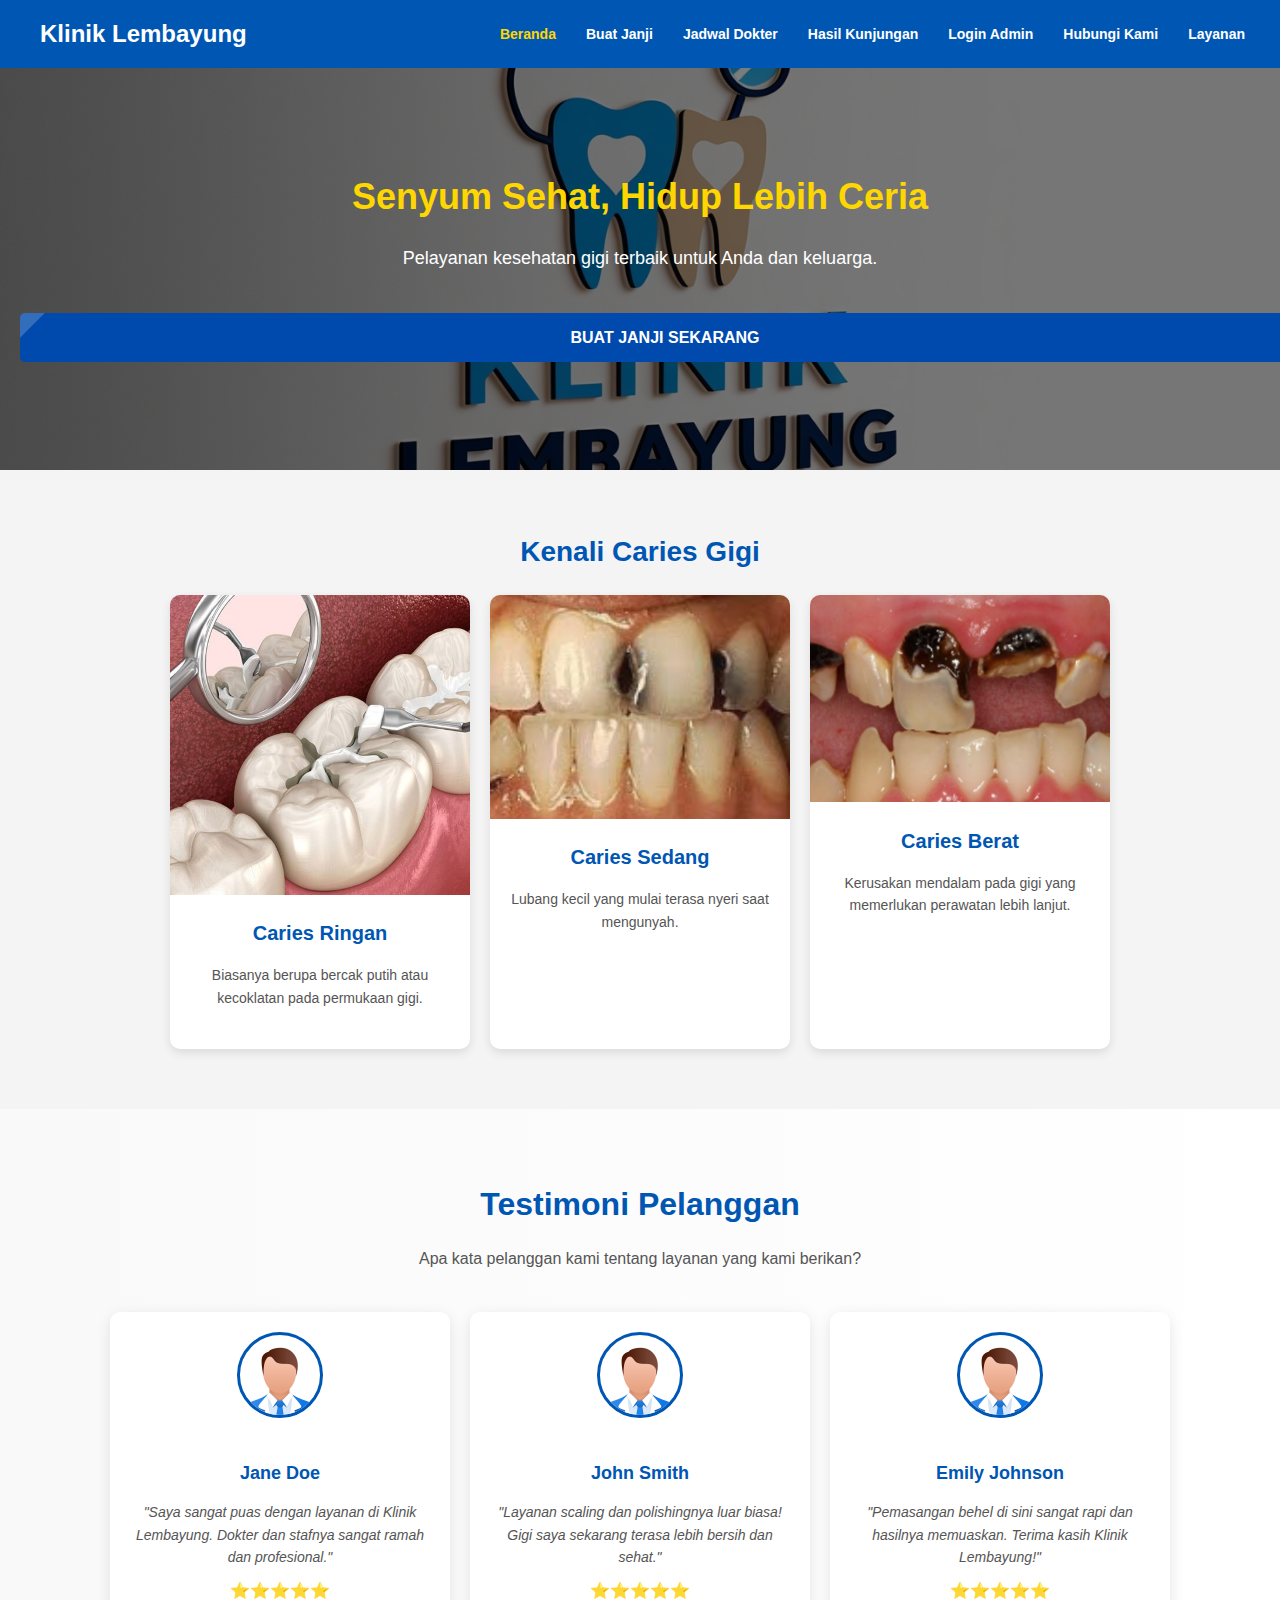
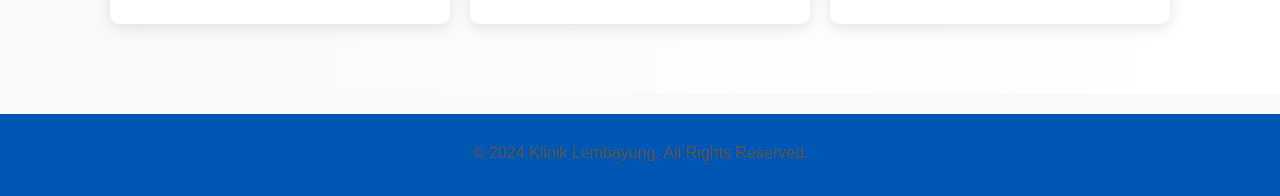
<file: index.html>
<!DOCTYPE html>
<html lang="id">
<head>
    <meta charset="UTF-8">
    <meta name="viewport" content="width=device-width, initial-scale=1.0">
    <title>Klinik Lembayung - Beranda</title>
    <link rel="stylesheet" href="style.css">
</head>
<body>
    <!-- Header -->
    <header class="main-header">
        <nav>
            <div class="logo">Klinik Lembayung</div>
            <ul class="nav-links">
                <li><a href="index.html" class="active">Beranda</a></li>
                <li><a href="buatjanji.html">Buat Janji</a></li>
                <li><a href="jadwaldokter.html">Jadwal Dokter</a></li>
                <li><a href="lihathasil.html">Hasil Kunjungan</a></li>
                <li><a href="login.html">Login Admin</a></li>
                <li><a href="hubungikami.html">Hubungi Kami</a></li>
                <li><a href="layanan.html">Layanan</a></li>
            </ul>
        </nav>
    </header>

    <!-- Hero Section -->
    <section class="hero">
        <div class="hero-content">
            <h1>Senyum Sehat, Hidup Lebih Ceria</h1>
            <p>Pelayanan kesehatan gigi terbaik untuk Anda dan keluarga.</p>
            <a href="buatjanji.html" class="btn-primary animated-btn">Buat Janji Sekarang</a>
        </div>
    </section>


    <!-- Caries Illustration Section -->
    <section class="caries-illustration">
        <div class="container">
            <h2>Kenali Caries Gigi</h2>
            <div class="illustration-cards">
                <div class="card">
                    <img src="1.jpg" alt="Caries Ringan">
                    <h3>Caries Ringan</h3>
                    <p>Biasanya berupa bercak putih atau kecoklatan pada permukaan gigi.</p>
                </div>
                <div class="card">
                    <img src="5.png" alt="Caries Sedang">
                    <h3>Caries Sedang</h3>
                    <p>Lubang kecil yang mulai terasa nyeri saat mengunyah.</p>
                </div>
                <div class="card">
                    <img src="4.png" alt="Caries Berat">
                    <h3>Caries Berat</h3>
                    <p>Kerusakan mendalam pada gigi yang memerlukan perawatan lebih lanjut.</p>
                </div>
            </div>
        </div>
    </section>
    <!-- Testimoni Section -->
    <section class="testimonials">
        <div class="container">
            <h1>Testimoni Pelanggan</h1>
            <p>Apa kata pelanggan kami tentang layanan yang kami berikan?</p>
            <div class="testimonial-list">
                <div class="testimonial-card">
                    <img src="user1.webp" alt="Customer 1">
                    <h3>Jane Doe</h3>
                    <p>"Saya sangat puas dengan layanan di Klinik Lembayung. Dokter dan stafnya sangat ramah dan profesional."</p>
                    <span>⭐⭐⭐⭐⭐</span>
                </div>
                <div class="testimonial-card">
                    <img src="user1.webp" alt="Customer 2">
                    <h3>John Smith</h3>
                    <p>"Layanan scaling dan polishingnya luar biasa! Gigi saya sekarang terasa lebih bersih dan sehat."</p>
                    <span>⭐⭐⭐⭐⭐</span>
                </div>
                <div class="testimonial-card">
                    <img src="user1.webp" alt="Customer 3">
                    <h3>Emily Johnson</h3>
                    <p>"Pemasangan behel di sini sangat rapi dan hasilnya memuaskan. Terima kasih Klinik Lembayung!"</p>
                    <span>⭐⭐⭐⭐⭐</span>
                </div>
            </div>
        </div>
    </section>

    <!-- Footer -->
    <footer>
        <p>&copy; 2024 Klinik Lembayung. All Rights Reserved.</p>
    </footer>
</body>
</html>
</file>
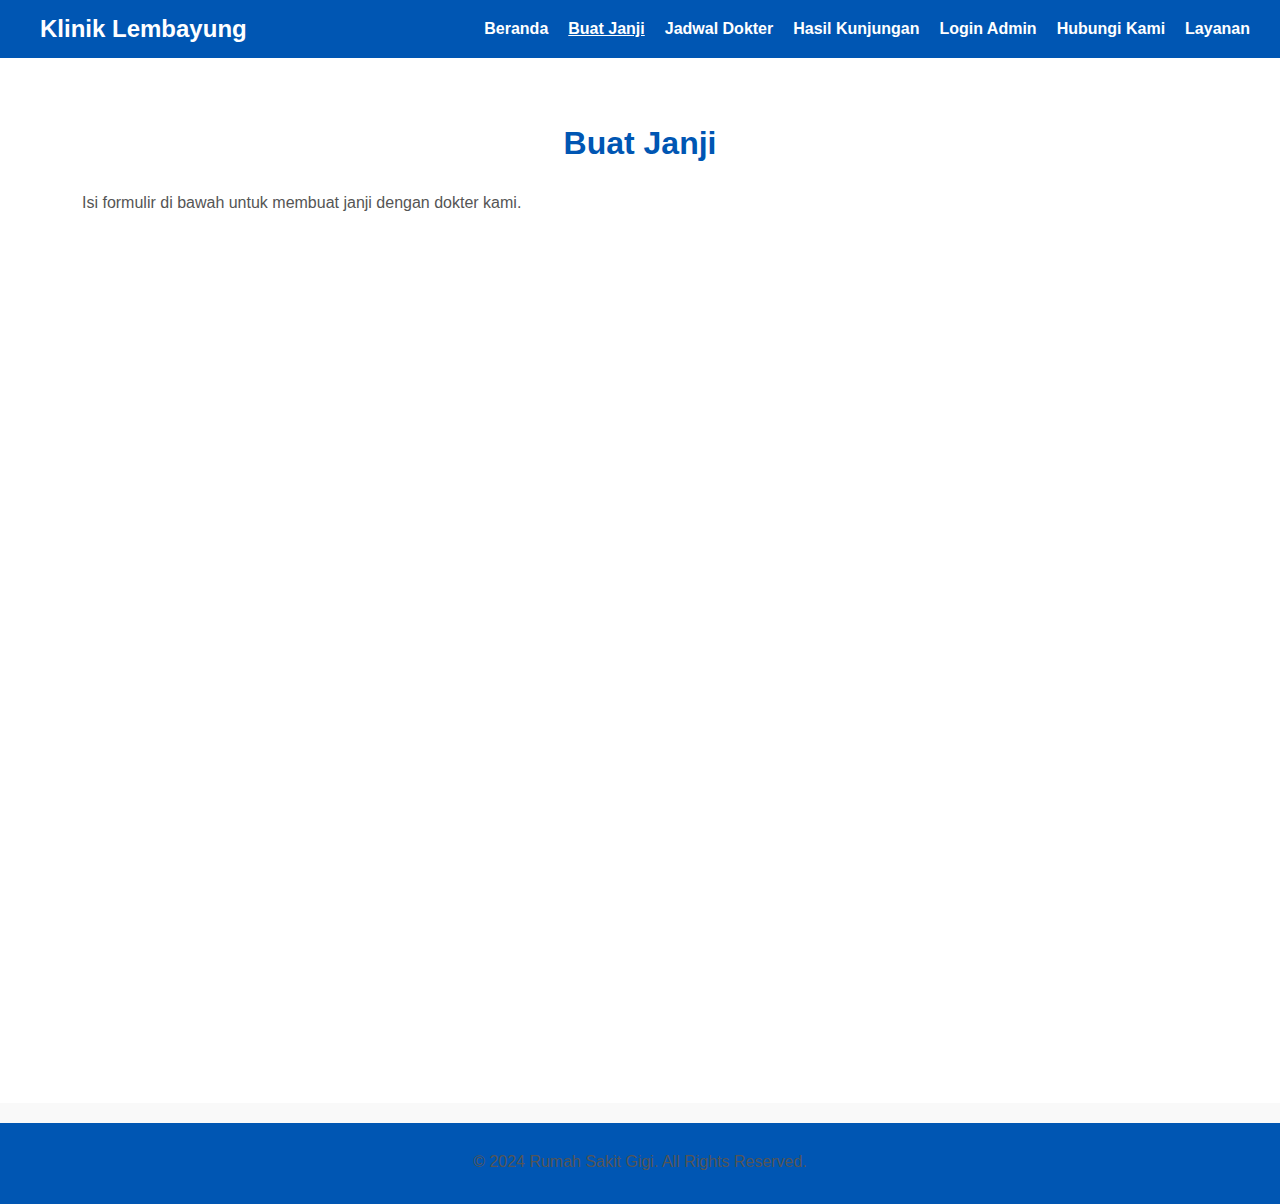
<file: buatjanji.html>
<!DOCTYPE html>
<html lang="id">
<head>
    <meta charset="UTF-8">
    <meta name="viewport" content="width=device-width, initial-scale=1.0">
    <title>Buat Janji - Klinik Lembayung</title>
    <link rel="stylesheet" href="style.css">
</head>
<body>
    <!-- Header -->
    <header>
        <nav>
            <div class="logo">Klinik Lembayung</div>
            <ul class="nav-links">
                <li><a href="index.html" >Beranda</a></li>
                <li><a href="buatjanji.html" class="active">Buat Janji</a></li>
                <li><a href="jadwaldokter.html">Jadwal Dokter</a></li>
                <li><a href="lihathasil.html">Hasil Kunjungan</a></li>
                <li><a href="login.html">Login Admin</a></li>
                <li><a href="hubungikami.html">Hubungi Kami</a></li>
                <li><a href="layanan.html">Layanan</a></li>
            </ul>
        </nav>
    </header>

    <!-- Form Buat Janji -->
    <section id="buatjanji" class="form-section">
        <div class="container">
            <h1>Buat Janji</h1>
            <p>Isi formulir di bawah untuk membuat janji dengan dokter kami.</p>

            <!-- Embed Google Form -->
            <iframe 
                src="https://docs.google.com/forms/d/e/1FAIpQLSfH0FIt1deaiA8asrFZUSAHiwjFUBVsxWfBXeeIM4ffAX9KpQ/viewform?usp=sf_link" 
                width="100%" 
                height="800" 
                frameborder="0" 
                marginheight="0" 
                marginwidth="0"
            >
                Memuat…
            </iframe>
        </div>
    </section>

    <!-- Footer -->
    <footer>
        <p>&copy; 2024 Rumah Sakit Gigi. All Rights Reserved.</p>
    </footer>
</body>
</html>
</file>
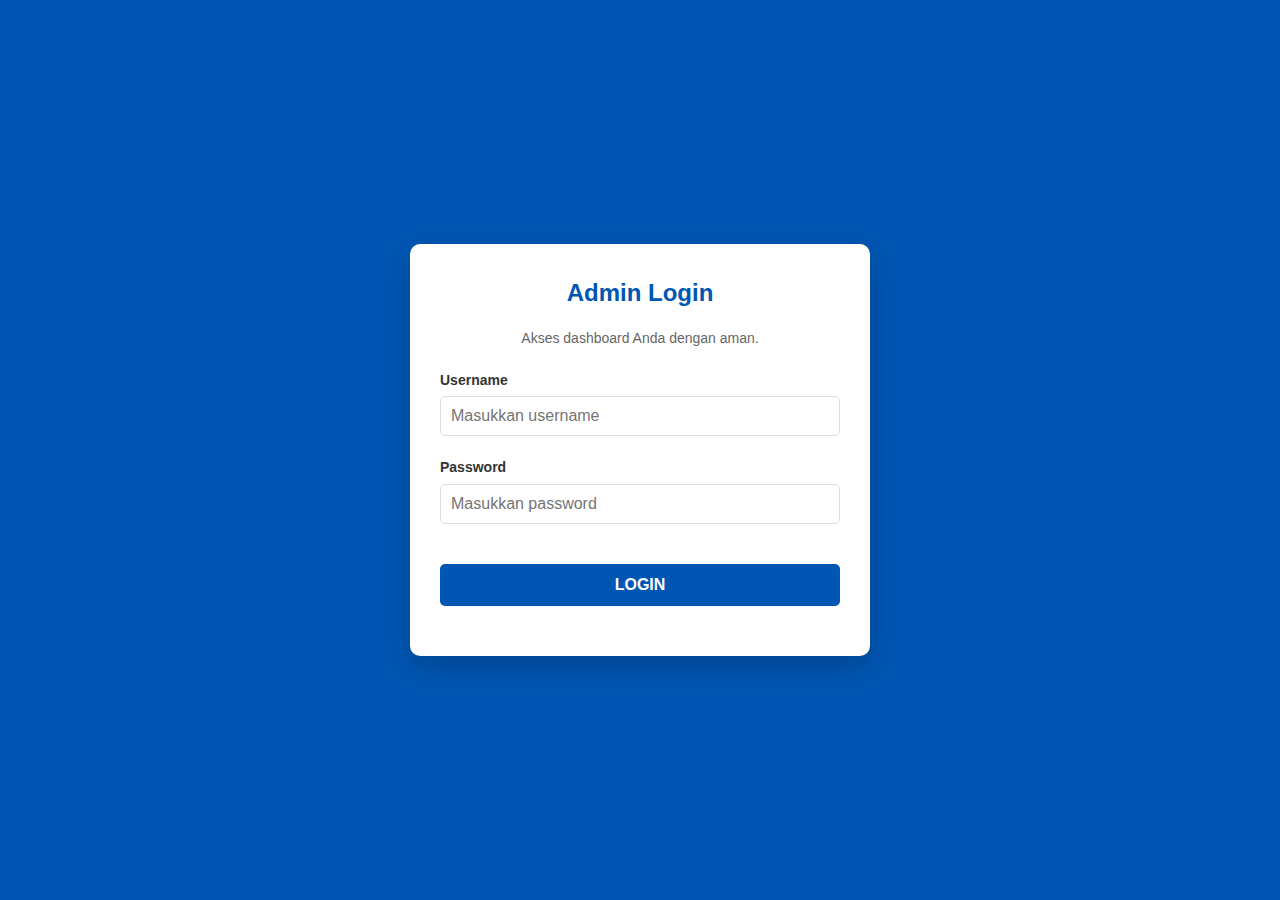
<file: dashboard.html>
<!DOCTYPE html>
<html lang="id">
<head>
    <meta charset="UTF-8">
    <meta name="viewport" content="width=device-width, initial-scale=1.0">
    <title>Dashboard Admin</title>
    <link rel="stylesheet" href="style.css">
</head>
<body>
    <script>
        // Redirect ke login jika belum login
        if (!sessionStorage.getItem('isAdmin')) {
            alert('Anda harus login sebagai admin.');
            window.location.href = 'login.html';
        }
    </script>
    <header>
        <div class="dashboard-header">
            <h1>Dashboard Admin</h1>
            <button class="btn-secondary" onclick="logout()">Logout</button>
        </div>
    </header>
    <section class="dashboard-content">
        <h2>Data Buat Janji</h2>
        <div class="data-table">
            <iframe 
                src="https://script.google.com/macros/s/AKfycbzWqnrSYfeaz16_edJDWjl-2PdVIf5TJgttzXAkVVv8is6iTNAU0ReKrowK6hVeZZo8/exec" 
                width="100%" 
                height="600" 
                frameborder="0">
                Memuat…
            </iframe>
        </div>
    </section>
    <footer>
        <p>&copy; 2024 Dashboard Admin. All Rights Reserved.</p>
    </footer>
    <script>
        function logout() {
            sessionStorage.removeItem('isAdmin');
            alert('Anda telah logout.');
            window.location.href = 'index.html';
        }
    </script>
</body>
</html>
</file>
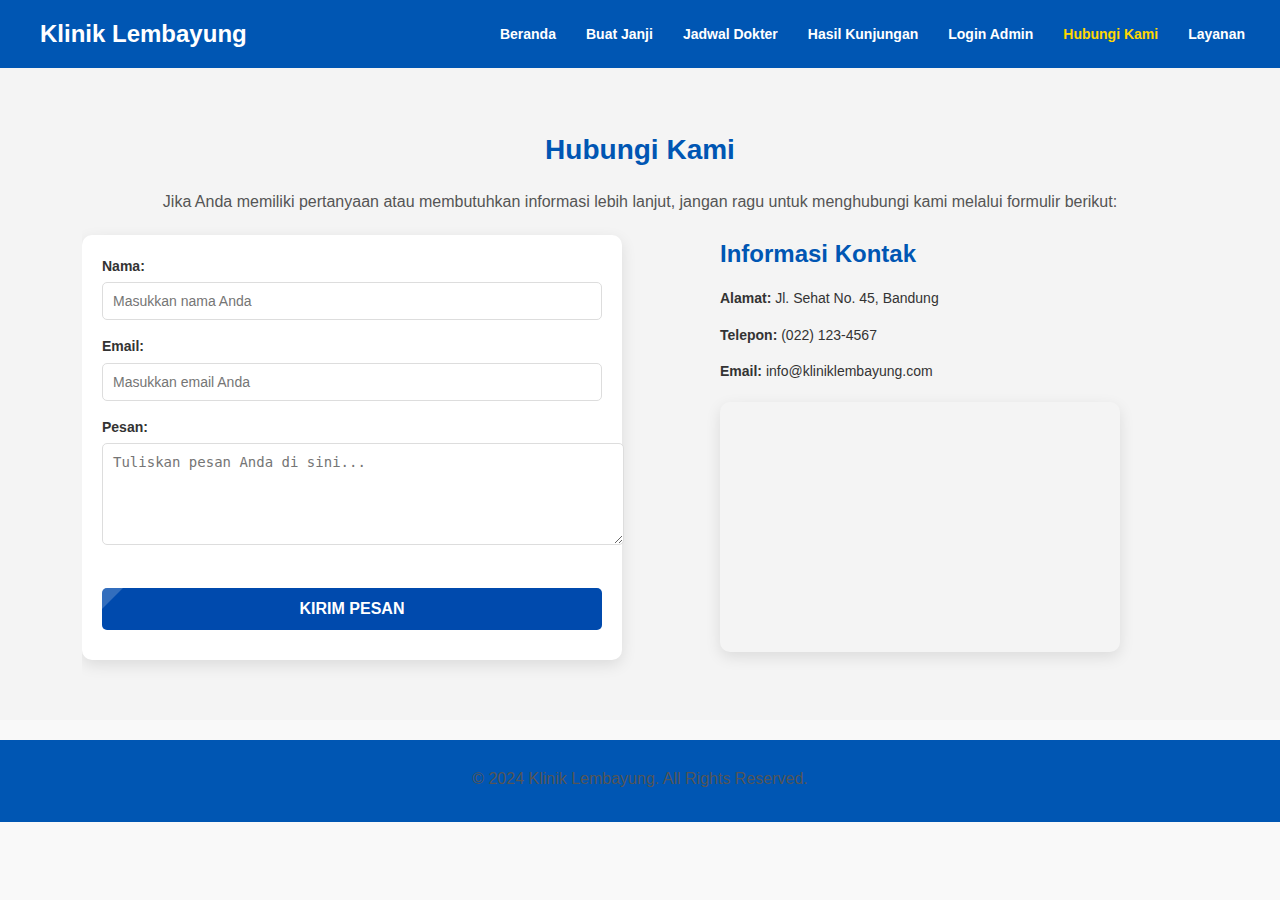
<file: hubungikami.html>
<!DOCTYPE html>
<html lang="id">
<head>
    <meta charset="UTF-8">
    <meta name="viewport" content="width=device-width, initial-scale=1.0">
    <title>Klinik Lembayung - Hubungi Kami</title>
    <link rel="stylesheet" href="style.css">
</head>
<body>
    <!-- Header -->
    <header class="main-header">
        <nav>
            <div class="logo">Klinik Lembayung</div>
            <ul class="nav-links">
                <li><a href="index.html" >Beranda</a></li>
                <li><a href="buatjanji.html">Buat Janji</a></li>
                <li><a href="jadwaldokter.html">Jadwal Dokter</a></li>
                <li><a href="lihathasil.html">Hasil Kunjungan</a></li>
                <li><a href="login.html">Login Admin</a></li>
                <li><a href="hubungikami.html" class="active">Hubungi Kami</a></li>
                <li><a href="layanan.html">Layanan</a></li>
            </ul>
        </nav>
    </header>

    <!-- Hubungi Kami Section -->
    <section class="contact-section">
        <div class="container">
            <h1>Hubungi Kami</h1>
            <p>Jika Anda memiliki pertanyaan atau membutuhkan informasi lebih lanjut, jangan ragu untuk menghubungi kami melalui formulir berikut:</p>

            <div class="contact-container">
                <!-- Formulir Kontak -->
                <form class="contact-form">
                    <div class="form-group">
                        <label for="name">Nama:</label>
                        <input type="text" id="name" name="name" placeholder="Masukkan nama Anda" required>
                    </div>
                    <div class="form-group">
                        <label for="email">Email:</label>
                        <input type="email" id="email" name="email" placeholder="Masukkan email Anda" required>
                    </div>
                    <div class="form-group">
                        <label for="message">Pesan:</label>
                        <textarea id="message" name="message" rows="5" placeholder="Tuliskan pesan Anda di sini..." required></textarea>
                    </div>
                    <button type="submit" class="btn-primary animated-btn">Kirim Pesan</button>
                </form>

                <!-- Informasi Kontak -->
                <div class="contact-info">
                    <h2>Informasi Kontak</h2>
                    <p><strong>Alamat:</strong> Jl. Sehat No. 45, Bandung</p>
                    <p><strong>Telepon:</strong> (022) 123-4567</p>
                    <p><strong>Email:</strong> info@kliniklembayung.com</p>
                    <iframe
                        src="https://www.google.com/maps/embed?pb=!1m18!1m12!1m3!1d31547.874548595067!2d107.59368806498002!3d-6.914864056603796!2m3!1f0!2f0!3f0!3m2!1i1024!2i768!4f13.1!3m3!1m2!1s0x2e68e6362e7260b1%3A0x1111111111111111!2sBandung!5e0!3m2!1sen!2sid!4v1684580956262!5m2!1sen!2sid"
                        width="100%"
                        height="250"
                        style="border:0;"
                        allowfullscreen=""
                        loading="lazy">
                    </iframe>
                </div>
            </div>
        </div>
    </section>

    <!-- Footer -->
    <footer>
        <p>&copy; 2024 Klinik Lembayung. All Rights Reserved.</p>
    </footer>
</body>
</html>
</file>
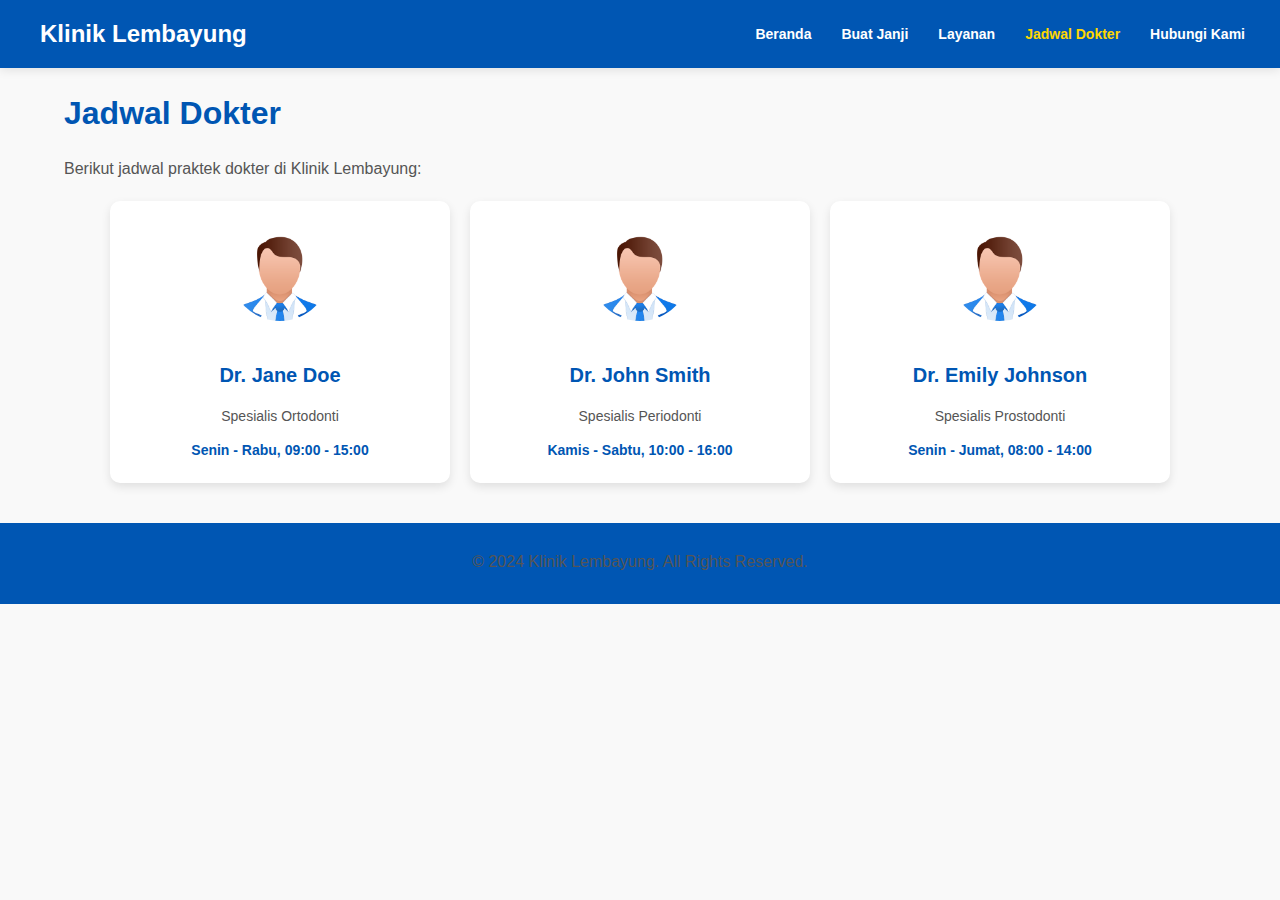
<file: jadwaldokter.html>
<!DOCTYPE html>
<html lang="id">
<head>
    <meta charset="UTF-8">
    <meta name="viewport" content="width=device-width, initial-scale=1.0">
    <title>Klinik Lembayung - Jadwal Dokter</title>
    <link rel="stylesheet" href="style.css">
</head>
<body>
    <!-- Header -->
    <header class="main-header">
        <nav>
            <div class="logo">Klinik Lembayung</div>
            <ul class="nav-links">
                <li><a href="index.html">Beranda</a></li>
                <li><a href="buatjanji.html">Buat Janji</a></li>
                <li><a href="layanan.html">Layanan</a></li>
                <li><a href="jadwaldokter.html" class="active">Jadwal Dokter</a></li>
                <li><a href="hubungikami.html">Hubungi Kami</a></li>
            </ul>
        </nav>
    </header>

    <!-- Jadwal Dokter Section -->
    <section class="schedule">
        <div class="container">
            <h1>Jadwal Dokter</h1>
            <p>Berikut jadwal praktek dokter di Klinik Lembayung:</p>
            <div class="schedule-list">
                <div class="doctor-card">
                    <img src="user1.webp" alt="Dr. Jane Doe">
                    <h3>Dr. Jane Doe</h3>
                    <p>Spesialis Ortodonti</p>
                    <span>Senin - Rabu, 09:00 - 15:00</span>
                </div>
                <div class="doctor-card">
                    <img src="user1.webp" alt="Dr. John Smith">
                    <h3>Dr. John Smith</h3>
                    <p>Spesialis Periodonti</p>
                    <span>Kamis - Sabtu, 10:00 - 16:00</span>
                </div>
                <div class="doctor-card">
                    <img src="user1.webp" alt="Dr. Emily Johnson">
                    <h3>Dr. Emily Johnson</h3>
                    <p>Spesialis Prostodonti</p>
                    <span>Senin - Jumat, 08:00 - 14:00</span>
                </div>
            </div>
        </div>
    </section>

    <!-- Footer -->
    <footer>
        <p>&copy; 2024 Klinik Lembayung. All Rights Reserved.</p>
    </footer>
</body>
</html>
</file>
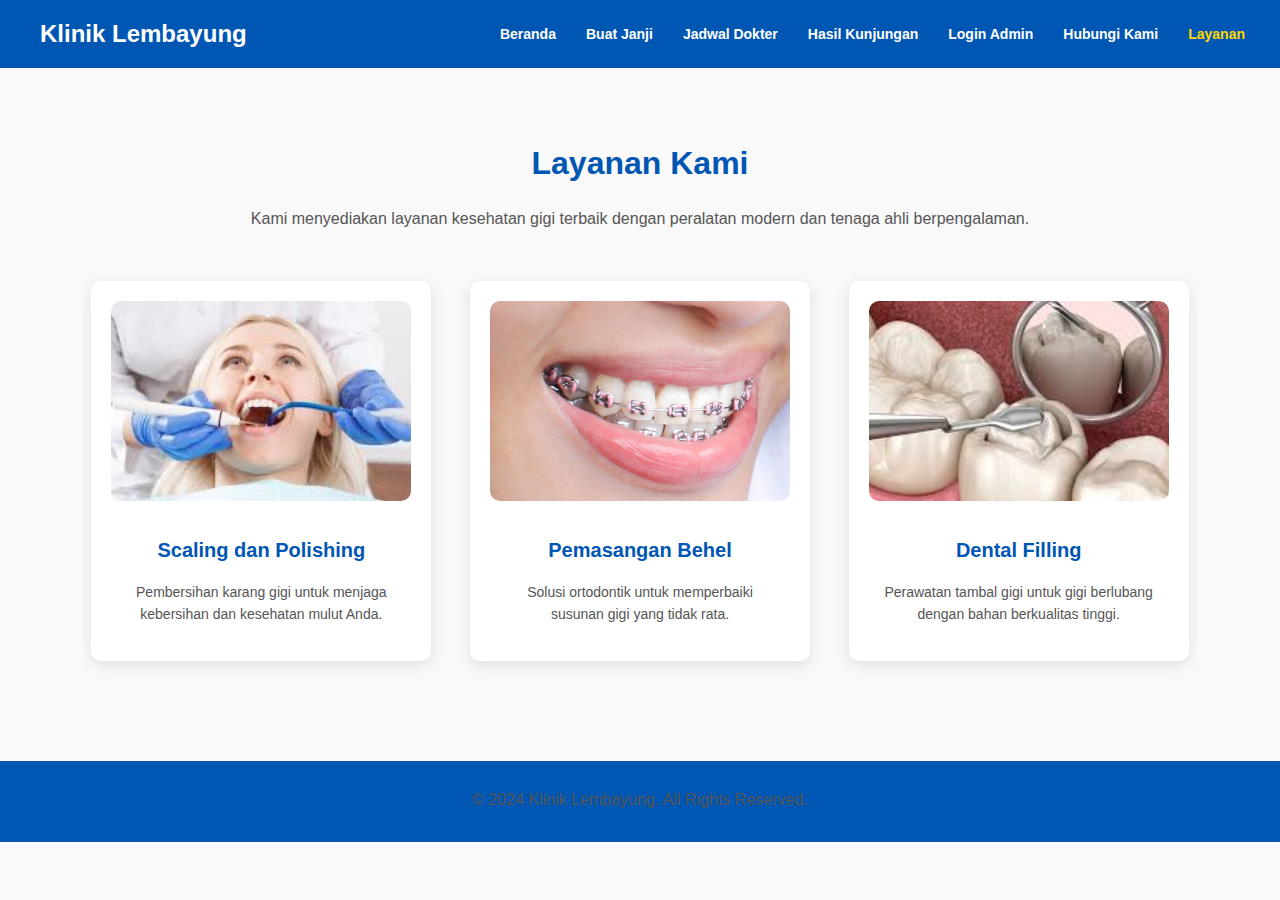
<file: layanan.html>
<!DOCTYPE html>
<html lang="id">
<head>
    <meta charset="UTF-8">
    <meta name="viewport" content="width=device-width, initial-scale=1.0">
    <title>Klinik Lembayung - Layanan</title>
    <link rel="stylesheet" href="style.css">
</head>
<body>
    <!-- Header -->
    <header class="main-header">
        <nav>
            <div class="logo">Klinik Lembayung</div>
            <ul class="nav-links">
                <li><a href="index.html" >Beranda</a></li>
                <li><a href="buatjanji.html">Buat Janji</a></li>
                <li><a href="jadwaldokter.html">Jadwal Dokter</a></li>
                <li><a href="lihathasil.html">Hasil Kunjungan</a></li>
                <li><a href="login.html">Login Admin</a></li>
                <li><a href="hubungikami.html">Hubungi Kami</a></li>
                <li><a href="layanan.html" class="active">Layanan</a></li>
            </ul>
        </nav>
    </header>

    <!-- Section Layanan -->
    <section class="services">
        <div class="container">
            <h1>Layanan Kami</h1>
            <p>Kami menyediakan layanan kesehatan gigi terbaik dengan peralatan modern dan tenaga ahli berpengalaman.</p>
            <div class="service-list">
                <div class="service-card">
                    <img src="scalling.jpg" alt="Scaling dan Polishing">
                    <h3>Scaling dan Polishing</h3>
                    <p>Pembersihan karang gigi untuk menjaga kebersihan dan kesehatan mulut Anda.</p>
                </div>
                <div class="service-card">
                    <img src="brace.jpg" alt="Pemasangan Behel">
                    <h3>Pemasangan Behel</h3>
                    <p>Solusi ortodontik untuk memperbaiki susunan gigi yang tidak rata.</p>
                </div>
                <div class="service-card">
                    <img src="filling.jpg" alt="Dental Filling">
                    <h3>Dental Filling</h3>
                    <p>Perawatan tambal gigi untuk gigi berlubang dengan bahan berkualitas tinggi.</p>
                </div>
            </div>
        </div>
    </section>

    <!-- Footer -->
    <footer>
        <p>&copy; 2024 Klinik Lembayung. All Rights Reserved.</p>
    </footer>
</body>
</html>
</file>
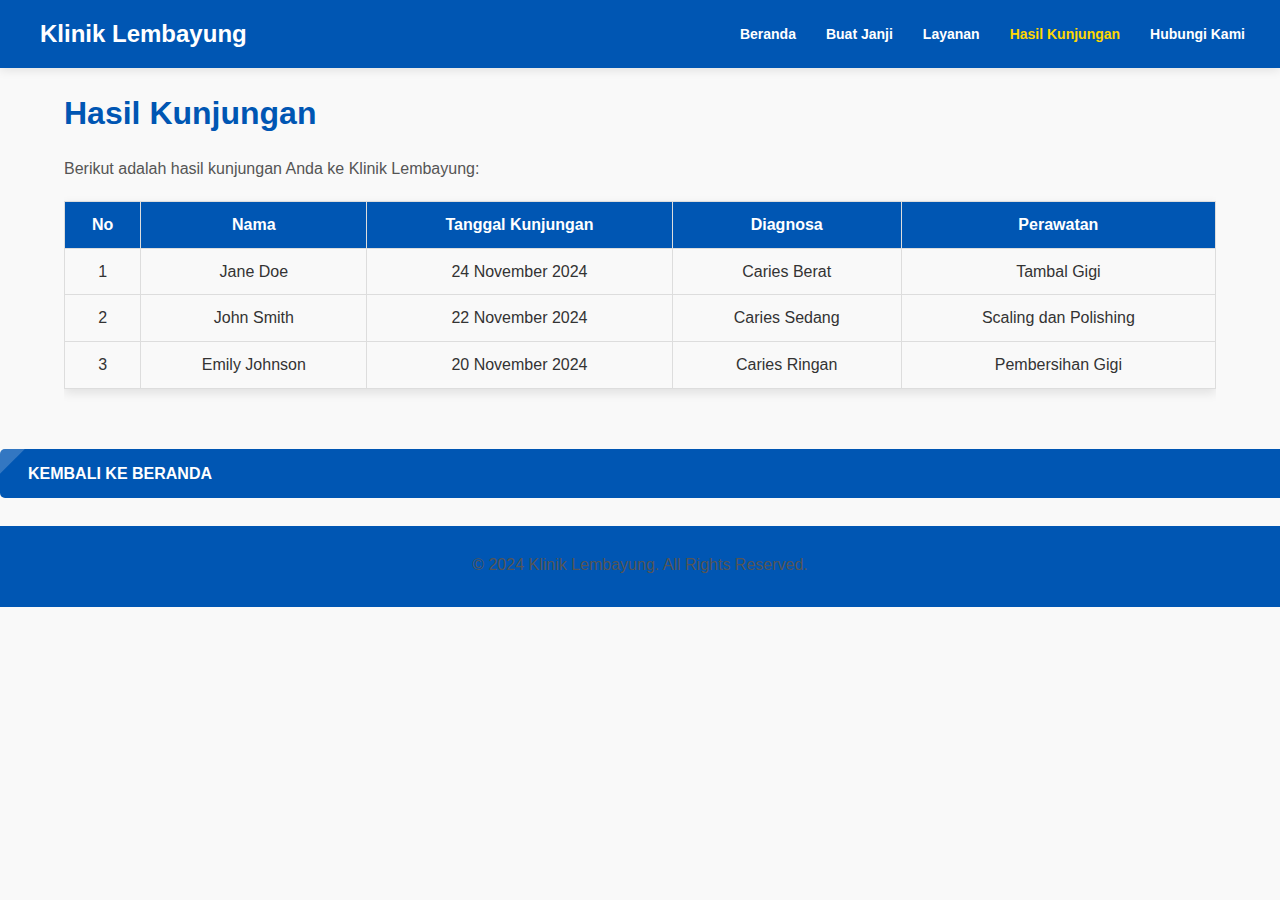
<file: lihathasil.html>
<!DOCTYPE html>
<html lang="id">
<head>
    <meta charset="UTF-8">
    <meta name="viewport" content="width=device-width, initial-scale=1.0">
    <title>Klinik Lembayung - Hasil Kunjungan</title>
    <link rel="stylesheet" href="style.css">
</head>
<body>
    <!-- Header -->
    <header class="main-header">
        <nav>
            <div class="logo">Klinik Lembayung</div>
            <ul class="nav-links">
                <li><a href="index.html">Beranda</a></li>
                <li><a href="buatjanji.html">Buat Janji</a></li>
                <li><a href="layanan.html">Layanan</a></li>
                <li><a href="lihathasil.html" class="active">Hasil Kunjungan</a></li>
                <li><a href="hubungikami.html">Hubungi Kami</a></li>
            </ul>
        </nav>
    </header>

    <!-- Hasil Kunjungan Section -->
    <section class="results">
        <div class="container">
            <h1>Hasil Kunjungan</h1>
            <p>Berikut adalah hasil kunjungan Anda ke Klinik Lembayung:</p>
            <table class="result-table">
                <thead>
                    <tr>
                        <th>No</th>
                        <th>Nama</th>
                        <th>Tanggal Kunjungan</th>
                        <th>Diagnosa</th>
                        <th>Perawatan</th>
                    </tr>
                </thead>
                <tbody>
                    <tr>
                        <td>1</td>
                        <td>Jane Doe</td>
                        <td>24 November 2024</td>
                        <td>Caries Berat</td>
                        <td>Tambal Gigi</td>
                    </tr>
                    <tr>
                        <td>2</td>
                        <td>John Smith</td>
                        <td>22 November 2024</td>
                        <td>Caries Sedang</td>
                        <td>Scaling dan Polishing</td>
                    </tr>
                    <tr>
                        <td>3</td>
                        <td>Emily Johnson</td>
                        <td>20 November 2024</td>
                        <td>Caries Ringan</td>
                        <td>Pembersihan Gigi</td>
                    </tr>
                </tbody>
            </table>
            </div>

            <!-- Back to Home Button -->
            <a href="index.html" class="btn-primary animated-btn">
                <i class="fas fa-home"></i> Kembali ke Beranda
            </a>
        </div>
    </section>

    <!-- Footer -->
    <footer>
        <p>&copy; 2024 Klinik Lembayung. All Rights Reserved.</p>
    </footer>
</body>
</html>
</file>
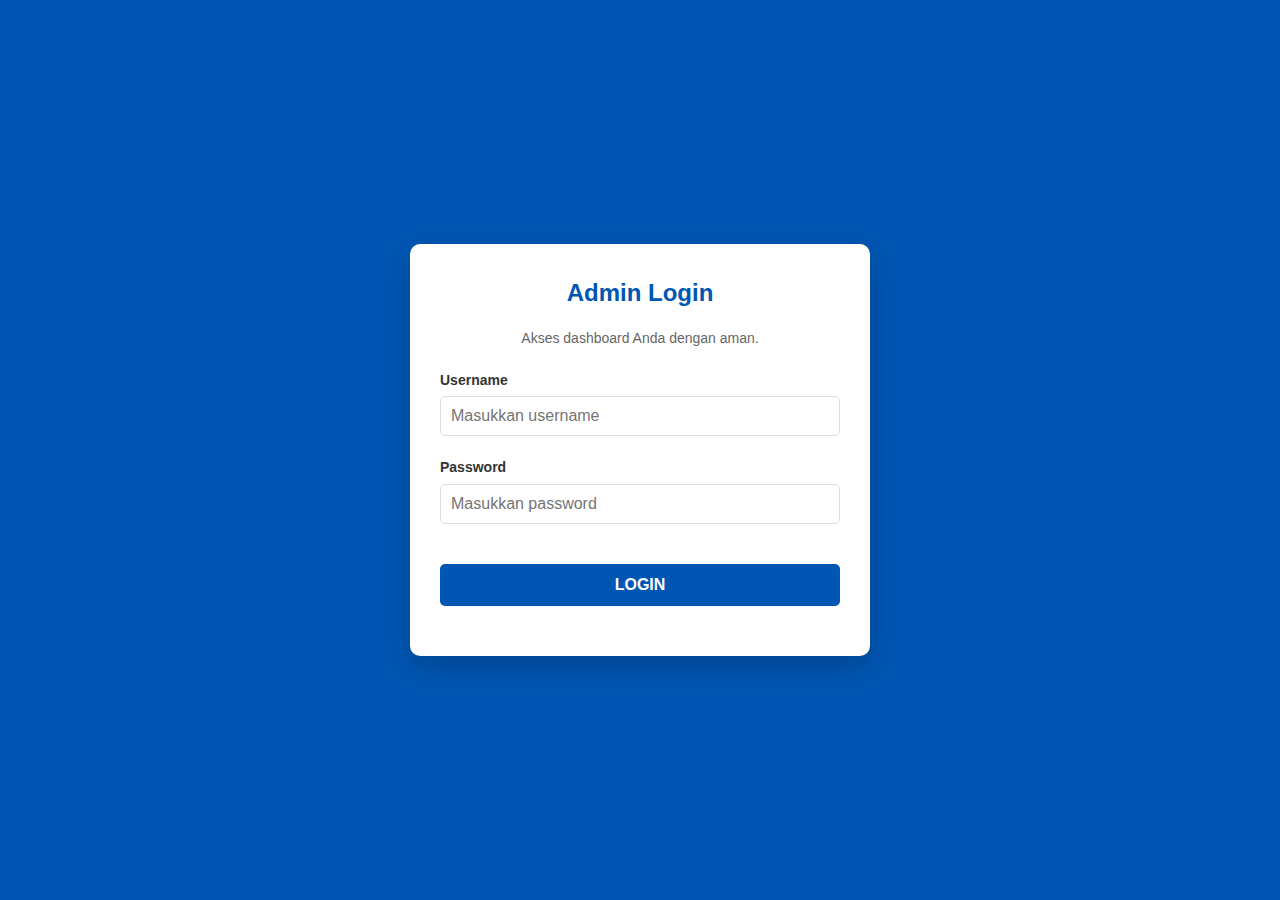
<file: login.html>
<!DOCTYPE html>
<html lang="id">
<head>
    <meta charset="UTF-8">
    <meta name="viewport" content="width=device-width, initial-scale=1.0">
    <title>Login Admin</title>
    <link rel="stylesheet" href="style.css">
</head>
<body>
    <section class="login-section">
        <div class="login-container">
            <div class="brand">
                <h1>Admin Login</h1>
                <p>Akses dashboard Anda dengan aman.</p>
            </div>
            <form id="loginForm">
                <div class="form-group">
                    <label for="username">Username</label>
                    <input type="text" id="username" name="username" placeholder="Masukkan username" required>
                </div>
                <div class="form-group">
                    <label for="password">Password</label>
                    <input type="password" id="password" name="password" placeholder="Masukkan password" required>
                </div>
                <button type="submit" class="btn-primary">Login</button>
            </form>
            <p id="error" class="error-message"></p>
        </div>
    </section>
    <script src="script.js"></script>
</body>
</html>
</file>
<file: style.css>
/* General Styles */
body {
    margin: 0;
    font-family: Arial, sans-serif;
    line-height: 1.6;
    color: #333;
}

.container {
    width: 80%;
    margin: auto;
    overflow: hidden;
}

/* Header */
header {
    background: #0056b3;
    color: #fff;
    padding: 10px 0;
}

header nav {
    display: flex;
    justify-content: space-between;
    align-items: center;
}

header .logo {
    font-size: 24px;
    font-weight: bold;
    margin-left: 20px;
}

header ul {
    list-style: none;
    margin: 0;
    padding: 0;
    display: flex;
}

header ul li {
    margin: 0 15px;
}

header ul li a {
    color: #fff;
    text-decoration: none;
    font-weight: bold;
}

header ul li a.active,
header ul li a:hover {
    text-decoration: underline;
}

/* Hero Section */
.hero {
    background: #e3f2fd;
    color: #333;
    text-align: center;
    padding: 100px 20px;
}

.hero h1 {
    font-size: 36px;
    margin-bottom: 20px;
}

.hero p {
    font-size: 18px;
    margin-bottom: 30px;
}

.hero .btn-primary {
    background: #0056b3;
    color: #fff;
    padding: 10px 20px;
    text-decoration: none;
    border-radius: 5px;
}

.hero .btn-primary:hover {
    background: #003c8f;
}

/* Services Section */
.services-section {
    padding: 40px 20px;
    background: #f4f4f4;
}

.services-section h2 {
    text-align: center;
    margin-bottom: 20px;
}

.service {
    margin-bottom: 20px;
}

.service h3 {
    color: #0056b3;
}

/* Form Section */
.form-section {
    padding: 40px 20px;
    background: #ffffff;
}

.form-section h1 {
    text-align: center;
    margin-bottom: 20px;
}

iframe {
    border: none;
    margin: 0 auto;
}

/* Footer */
footer {
    text-align: center;
    padding: 10px 0;
    background: #0056b3;
    color: #fff;
    margin-top: 20px;
}
/* General Styles */
body {
    margin: 0;
    font-family: 'Arial', sans-serif;
    background-color: #f4f7fc;
    color: #333;
}

h1, h2 {
    margin: 0;
    font-weight: bold;
    color: #0056b3;
}

.container {
    width: 80%;
    margin: auto;
    overflow: hidden;
}

/* Login Section */
.login-section {
    display: flex;
    justify-content: center;
    align-items: center;
    height: 100vh;
    background: #0056b3;
    color: #fff;
}

.login-container {
    background: #fff;
    color: #333;
    padding: 30px;
    border-radius: 10px;
    box-shadow: 0px 10px 30px rgba(0, 0, 0, 0.2);
    text-align: center;
    width: 400px;
}

.login-container .brand h1 {
    font-size: 24px;
    margin-bottom: 10px;
}

.login-container .brand p {
    font-size: 14px;
    color: #666;
    margin-bottom: 20px;
}

.form-group {
    margin-bottom: 20px;
    text-align: left;
}

.form-group label {
    font-size: 14px;
    font-weight: bold;
    margin-bottom: 5px;
    display: block;
}

.form-group input {
    width: 100%;
    padding: 10px;
    font-size: 16px;
    border: 1px solid #ddd;
    border-radius: 5px;
    outline: none;
    box-sizing: border-box;
}

.btn-primary {
    width: 100%;
    padding: 12px;
    font-size: 16px;
    font-weight: bold;
    background: #0056b3;
    color: #fff;
    border: none;
    border-radius: 5px;
    cursor: pointer;
    text-transform: uppercase;
}

.btn-primary:hover {
    background: #003c8f;
}

.error-message {
    color: red;
    font-size: 14px;
    margin-top: 10px;
}

/* Dashboard Header */
.dashboard-header {
    display: flex;
    justify-content: space-between;
    align-items: center;
    background: #0056b3;
    color: #fff;
    padding: 20px;
    border-bottom: 3px solid #003c8f;
}

.dashboard-header h1 {
    font-size: 24px;
}

.btn-secondary {
    padding: 10px 20px;
    font-size: 14px;
    color: #0056b3;
    background: #fff;
    border: 1px solid #ddd;
    border-radius: 5px;
    cursor: pointer;
}

.btn-secondary:hover {
    background: #f4f4f4;
}

/* Dashboard Content */
.dashboard-content {
    padding: 40px;
    text-align: center;
}

.dashboard-content h2 {
    margin-bottom: 20px;
    color: #333;
}

.data-table iframe {
    border: 1px solid #ddd;
    border-radius: 5px;
}

/* Footer */
footer {
    text-align: center;
    padding: 10px;
    background: #0056b3;
    color: #fff;
    margin-top: 20px;
    font-size: 14px;
}
/* General Styles */
body {
    margin: 0;
    font-family: 'Arial', sans-serif;
    background-color: #f9f9f9;
    color: #333;
}

.container {
    width: 80%;
    margin: auto;
    padding: 20px 0;
}

/* Header */
header {
    background: #0056b3;
    color: #fff;
    padding: 10px 0;
}

header nav {
    display: flex;
    justify-content: space-between;
    align-items: center;
    padding: 0 20px;
}

header .logo {
    font-size: 24px;
    font-weight: bold;
}

header ul {
    list-style: none;
    margin: 0;
    padding: 0;
    display: flex;
}

header ul li {
    margin: 0 10px;
}

header ul li a {
    color: #fff;
    text-decoration: none;
    font-weight: bold;
}

header ul li a.active,
header ul li a:hover {
    text-decoration: underline;
}

/* Hero Section */
.hero {
    background: #e3f2fd;
    color: #333;
    text-align: center;
    padding: 100px 20px;
}

.hero h1 {
    font-size: 36px;
    margin-bottom: 10px;
}

.hero p {
    font-size: 18px;
    margin-bottom: 20px;
}

.hero .btn-primary {
    background: #0056b3;
    color: #fff;
    padding: 10px 20px;
    text-decoration: none;
    border-radius: 5px;
    font-weight: bold;
}

.hero .btn-primary:hover {
    background: #003c8f;
}

/* Services Section */
.services-section {
    background: #f4f4f4;
    padding: 40px 20px;
    text-align: center;
}

.services-section h2 {
    margin-bottom: 20px;
    font-size: 28px;
}

.service-card {
    display: inline-block;
    width: 30%;
    margin: 10px;
    padding: 20px;
    background: #fff;
    border-radius: 10px;
    box-shadow: 0px 5px 15px rgba(0, 0, 0, 0.1);
    text-align: center;
}

.service-card img {
    width: 100%;
    height: 150px;
    object-fit: cover;
    border-radius: 10px;
    margin-bottom: 10px;
}

.service-card h3 {
    color: #0056b3;
    margin-bottom: 10px;
}

.service-card p {
    font-size: 14px;
    color: #555;
}

/* Schedule Section */
.schedule-section table {
    width: 100%;
    border-collapse: collapse;
    margin-top: 20px;
}

.schedule-section table th,
.schedule-section table td {
    border: 1px solid #ddd;
    padding: 10px;
    text-align: center;
}

.schedule-section table th {
    background: #0056b3;
    color: #fff;
    font-weight: bold;
}

.schedule-section table tr:nth-child(even) {
    background: #f4f4f4;
}

.schedule-section table tr:hover {
    background: #e3f2fd;
}

/* Footer */
footer {
    text-align: center;
    padding: 10px 0;
    background: #0056b3;
    color: #fff;
    margin-top: 20px;
    font-size: 14px;
}

/* Results Section */
.results-section {
    padding: 40px;
    text-align: center;
    background: #f9f9f9;
}

.results-section h1 {
    font-size: 28px;
    margin-bottom: 10px;
    color: #0056b3;
}

.results-section p {
    font-size: 16px;
    margin-bottom: 20px;
    color: #555;
}

/* Data Table */
.data-table {
    margin-top: 20px;
    overflow-x: auto;
}

.data-table table {
    width: 100%;
    border-collapse: collapse;
    margin: auto;
    background: #fff;
    border-radius: 10px;
    box-shadow: 0px 5px 15px rgba(0, 0, 0, 0.1);
}

.data-table table th,
.data-table table td {
    padding: 15px;
    text-align: center;
    border: 1px solid #ddd;
}

.data-table table th {
    background: #0056b3;
    color: #fff;
    text-transform: uppercase;
    font-weight: bold;
}

.data-table table tr:nth-child(even) {
    background: #f4f4f4;
}

.data-table table tr:hover {
    background: #e3f2fd;
    cursor: pointer;
}

.data-table table td {
    font-size: 14px;
    color: #333;
}
/* Button */
.btn-primary {
    display: inline-block;
    padding: 12px 20px;
    font-size: 16px;
    font-weight: bold;
    color: #fff;
    background: #0056b3;
    border: none;
    border-radius: 5px;
    text-decoration: none;
    margin-top: 20px;
    text-transform: uppercase;
    position: relative;
    overflow: hidden;
    transition: all 0.3s ease-in-out;
}

.btn-primary i {
    margin-right: 8px;
}

.btn-primary:hover {
    background: #003c8f;
    transform: scale(1.05);
}

/* Animated Button Effect */
.animated-btn::after {
    content: "";
    position: absolute;
    top: 0;
    left: -100%;
    width: 100%;
    height: 100%;
    background: rgba(255, 255, 255, 0.2);
    transform: skewX(-45deg);
    transition: all 0.5s ease-in-out;
}

.animated-btn:hover::after {
    left: 100%;
}
/* Hero Section */
.hero {
    background: linear-gradient(90deg, #0056b3, #003c8f);
    color: #fff;
    text-align: center;
    padding: 100px 20px;
}

.hero h1 {
    font-size: 36px;
    margin-bottom: 10px;
}

.hero p {
    font-size: 18px;
    margin-bottom: 20px;
}

.hero .btn-primary {
    background: #ff5722;
    color: #fff;
    padding: 12px 25px;
    border-radius: 5px;
    text-decoration: none;
    font-weight: bold;
    transition: all 0.3s ease;
}

.hero .btn-primary:hover {
    background: #e64a19;
    transform: scale(1.1);
}

/* Illustration Section */
.caries-illustration {
    background: #f4f4f4;
    padding: 40px 20px;
    text-align: center;
}

.caries-illustration h2 {
    font-size: 28px;
    margin-bottom: 20px;
    color: #0056b3;
}

.illustration-cards {
    display: flex;
    flex-wrap: wrap;
    justify-content: center;
    gap: 20px;
}

.illustration-cards .card {
    background: #fff;
    width: 300px;
    border-radius: 10px;
    box-shadow: 0 4px 10px rgba(0, 0, 0, 0.1);
    transition: transform 0.3s ease, box-shadow 0.3s ease;
}

.illustration-cards .card:hover {
    transform: translateY(-10px);
    box-shadow: 0 8px 15px rgba(0, 0, 0, 0.2);
}

.illustration-cards .card img {
    width: 100%;
    border-radius: 10px 10px 0 0;
}

.illustration-cards .card h3 {
    font-size: 20px;
    margin: 15px 0;
    color: #0056b3;
}

.illustration-cards .card p {
    font-size: 14px;
    color: #555;
    padding: 0 15px 20px;
}

/* Footer */
footer {
    background: #0056b3;
    color: #fff;
    text-align: center;
    padding: 10px 0;
    margin-top: 20px;
    font-size: 14px;
}
/* Global Styles */
body {
    margin: 0;
    font-family: 'Arial', sans-serif;
    line-height: 1.6;
    color: #333;
}

.container {
    width: 90%;
    max-width: 1200px;
    margin: auto;
    padding: 20px 0;
}

/* Header */
.main-header {
    background: #0056b3;
    color: #fff;
    padding: 15px 0;
    box-shadow: 0 2px 10px rgba(0, 0, 0, 0.1);
}

.main-header nav {
    display: flex;
    justify-content: space-between;
    align-items: center;
}

.main-header .logo {
    font-size: 24px;
    font-weight: bold;
    margin-left: 20px;
}

.main-header .nav-links {
    list-style: none;
    margin: 0;
    padding: 0;
    display: flex;
}

.main-header .nav-links li {
    margin: 0 15px;
}

.main-header .nav-links a {
    color: #fff;
    text-decoration: none;
    font-weight: bold;
    font-size: 14px;
    transition: all 0.3s ease;
}

.main-header .nav-links a.active,
.main-header .nav-links a:hover {
    color: #ffd700;
}

/* Hero Section */
.hero {
    background: linear-gradient(90deg, #0056b3, #003c8f);
    color: #fff;
    text-align: center;
    padding: 100px 20px;
}

.hero h1 {
    font-size: 36px;
    margin-bottom: 10px;
}

.hero p {
    font-size: 18px;
    margin-bottom: 20px;
}

.hero .btn-primary {
    display: inline-block;
    background: #004aad;
    color: #fff;
    padding: 12px 25px;
    border-radius: 5px;
    font-weight: bold;
    text-decoration: none;
    text-transform: uppercase;
    transition: all 0.3s ease-in-out;
}

.hero .btn-primary:hover {
    background: #003380;
    transform: scale(1.05);
}

/* Caries Illustration Section */
.caries-illustration {
    background: #f4f4f4;
    padding: 40px 20px;
    text-align: center;
}

.caries-illustration h2 {
    font-size: 28px;
    margin-bottom: 20px;
    color: #0056b3;
}

.illustration-cards {
    display: flex;
    flex-wrap: wrap;
    justify-content: center;
    gap: 20px;
}

.illustration-cards .card {
    background: #fff;
    width: 300px;
    border-radius: 10px;
    box-shadow: 0 4px 10px rgba(0, 0, 0, 0.1);
    transition: transform 0.3s ease, box-shadow 0.3s ease;
}

.illustration-cards .card:hover {
    transform: translateY(-10px);
    box-shadow: 0 8px 15px rgba(0, 0, 0, 0.2);
}

.illustration-cards .card img {
    width: 100%;
    border-radius: 10px 10px 0 0;
}

.illustration-cards .card h3 {
    font-size: 20px;
    margin: 15px 0;
    color: #0056b3;
}

.illustration-cards .card p {
    font-size: 14px;
    color: #555;
    padding: 0 15px 20px;
}

/* Footer */
footer {
    background: #0056b3;
    color: #fff;
    text-align: center;
    padding: 10px 0;
    font-size: 14px;
    margin-top: 20px;
}

/* Responsive Design */
@media screen and (max-width: 768px) {
    .main-header nav {
        flex-direction: column;
        text-align: center;
    }

    .main-header .nav-links {
        flex-direction: column;
        gap: 10px;
    }

    .hero h1 {
        font-size: 28px;
    }

    .hero p {
        font-size: 16px;
    }

    .illustration-cards {
        flex-direction: column;
        gap: 20px;
    }

    .illustration-cards .card {
        width: 100%;
    }
}

@media screen and (max-width: 480px) {
    .hero h1 {
        font-size: 24px;
    }

    .hero p {
        font-size: 14px;
    }

    .btn-primary {
        font-size: 12px;
        padding: 10px 20px;
    }
}
/* Hero Section with Background Image */
.hero {
    background: url('3.jpg') no-repeat center center/cover;
    color: #fff;
    text-align: center;
    padding: 100px 20px;
    position: relative;
    overflow: hidden;
}

.hero::before {
    content: "";
    position: absolute;
    top: 0;
    left: 0;
    width: 100%;
    height: 100%;
    background: rgba(0, 0, 0, 0.5); /* Overlay gelap untuk teks lebih terbaca */
    z-index: 1;
}

.hero-content {
    position: relative;
    z-index: 2;
}

.hero h1 {
    font-size: 36px;
    margin-bottom: 10px;
    color: #ffd700; /* Warna teks kuning */
}

.hero p {
    font-size: 18px;
    margin-bottom: 20px;
    color: #fff;
}

.hero .btn-primary {
    display: inline-block;
    background: #004aad;
    color: #fff;
    padding: 12px 25px;
    border-radius: 5px;
    font-weight: bold;
    text-decoration: none;
    text-transform: uppercase;
    transition: all 0.3s ease-in-out;
}

.hero .btn-primary:hover {
    background: #003380;
    transform: scale(1.05);
}

/* Contact Section */
.contact-section {
    background: #f4f4f4;
    padding: 40px 20px;
    text-align: center;
}

.contact-section h1 {
    font-size: 28px;
    color: #0056b3;
    margin-bottom: 10px;
}

.contact-section p {
    font-size: 16px;
    color: #555;
    margin-bottom: 20px;
}

.contact-container {
    display: flex;
    flex-wrap: wrap;
    gap: 20px;
    justify-content: center;
}

.contact-form {
    background: #fff;
    padding: 20px;
    border-radius: 10px;
    box-shadow: 0px 5px 15px rgba(0, 0, 0, 0.1);
    width: 100%;
    max-width: 500px;
}

.contact-form .form-group {
    margin-bottom: 15px;
    text-align: left;
}

.contact-form .form-group label {
    font-size: 14px;
    font-weight: bold;
    margin-bottom: 5px;
    display: block;
}

.contact-form .form-group input,
.contact-form .form-group textarea {
    width: 100%;
    padding: 10px;
    font-size: 14px;
    border: 1px solid #ddd;
    border-radius: 5px;
    outline: none;
}

.contact-form .btn-primary {
    display: inline-block;
    background: #004aad;
    color: #fff;
    padding: 12px 25px;
    border-radius: 5px;
    font-weight: bold;
    text-transform: uppercase;
    border: none;
    cursor: pointer;
    transition: all 0.3s ease;
}

.contact-form .btn-primary:hover {
    background: #003380;
    transform: scale(1.05);
}

/* Contact Info */
.contact-info {
    width: 100%;
    max-width: 400px;
    text-align: left;
    margin: auto;
}

.contact-info h2 {
    font-size: 24px;
    margin-bottom: 10px;
    color: #0056b3;
}

.contact-info p {
    font-size: 14px;
    margin-bottom: 10px;
    color: #333;
}

.contact-info iframe {
    border-radius: 10px;
    box-shadow: 0px 5px 15px rgba(0, 0, 0, 0.1);
    margin-top: 10px;
}

/* Responsive Design */
@media screen and (max-width: 768px) {
    .contact-container {
        flex-direction: column;
        gap: 30px;
    }

    .contact-form,
    .contact-info {
        max-width: 100%;
    }
}
/* General Styling */
body {
    margin: 0;
    font-family: 'Arial', sans-serif;
    color: #333;
    line-height: 1.6;
}

.container {
    width: 90%;
    max-width: 1200px;
    margin: auto;
    padding: 20px 0;
}

/* Header */
.main-header {
    background: #0056b3;
    color: #fff;
    padding: 15px 0;
    box-shadow: 0 2px 10px rgba(0, 0, 0, 0.1);
}

.main-header nav {
    display: flex;
    justify-content: space-between;
    align-items: center;
}

.main-header .logo {
    font-size: 24px;
    font-weight: bold;
    margin-left: 20px;
}

.main-header .nav-links {
    list-style: none;
    margin: 0;
    padding: 0;
    display: flex;
}

.main-header .nav-links li {
    margin: 0 15px;
}

.main-header .nav-links a {
    color: #fff;
    text-decoration: none;
    font-weight: bold;
    font-size: 14px;
    transition: all 0.3s ease;
}

.main-header .nav-links a.active,
.main-header .nav-links a:hover {
    color: #ffd700;
}

/* Services Section */
.services {
    background: #f9f9f9;
    padding: 50px 20px;
    text-align: center;
}

.services h1 {
    font-size: 32px;
    color: #0056b3;
    margin-bottom: 10px;
}

.services p {
    font-size: 16px;
    color: #555;
    margin-bottom: 40px;
}

.service-list {
    display: grid;
    grid-template-columns: repeat(auto-fit, minmax(300px, 1fr));
    gap: 20px;
    justify-items: center;
}

.service-card {
    background: #fff;
    border-radius: 10px;
    box-shadow: 0px 4px 15px rgba(0, 0, 0, 0.1);
    overflow: hidden;
    transition: all 0.3s ease;
    text-align: center;
    width: 100%;
    max-width: 300px;
}

.service-card:hover {
    transform: translateY(-10px);
    box-shadow: 0px 8px 20px rgba(0, 0, 0, 0.2);
}

.service-card img {
    width: 100%;
    height: 200px;
    object-fit: cover;
}

.service-card h3 {
    font-size: 20px;
    color: #0056b3;
    margin: 15px;
}

.service-card p {
    font-size: 14px;
    color: #555;
    margin: 0 15px 15px;
}

/* Animasi Hover */
.service-card:hover h3 {
    color: #003380;
}

.service-card:hover p {
    color: #333;
}

/* Footer */
footer {
    background: #0056b3;
    color: #fff;
    text-align: center;
    padding: 10px 0;
    margin-top: 20px;
    font-size: 14px;
}

/* Responsive Design */
@media screen and (max-width: 768px) {
    .service-list {
        grid-template-columns: repeat(auto-fit, minmax(250px, 1fr));
    }

    .services h1 {
        font-size: 28px;
    }
}

@media screen and (max-width: 480px) {
    .services h1 {
        font-size: 24px;
    }

    .services p {
        font-size: 14px;
    }

    .service-card h3 {
        font-size: 18px;
    }

    .service-card p {
        font-size: 12px;
    }
}
/* Testimoni Section */
.testimonials {
    background: linear-gradient(90deg, #f9f9f9, #fff);
    padding: 50px 20px;
    text-align: center;
}

.testimonials h1 {
    font-size: 32px;
    color: #0056b3;
    margin-bottom: 10px;
}

.testimonials p {
    font-size: 16px;
    color: #555;
    margin-bottom: 40px;
}

.testimonial-list {
    display: flex;
    flex-wrap: wrap;
    justify-content: center;
    gap: 20px;
}

.testimonial-card {
    background: #fff;
    border-radius: 10px;
    box-shadow: 0px 4px 15px rgba(0, 0, 0, 0.1);
    padding: 20px;
    width: 300px;
    text-align: center;
    transition: all 0.3s ease;
}

.testimonial-card:hover {
    transform: translateY(-10px);
    box-shadow: 0px 8px 20px rgba(0, 0, 0, 0.2);
}

.testimonial-card img {
    width: 80px;
    height: 80px;
    border-radius: 50%;
    object-fit: cover;
    margin-bottom: 15px;
    border: 3px solid #0056b3;
}

.testimonial-card h3 {
    font-size: 18px;
    color: #0056b3;
    margin-bottom: 10px;
}

.testimonial-card p {
    font-size: 14px;
    color: #555;
    margin-bottom: 10px;
    font-style: italic;
}

.testimonial-card span {
    font-size: 16px;
    color: #ffd700; /* Gold for stars */
}

/* Responsif */
@media screen and (max-width: 768px) {
    .testimonial-list {
        flex-direction: column;
        align-items: center;
    }
}
/* General */
body {
    margin: 0;
    font-family: 'Arial', sans-serif;
    color: #333;
}

.container {
    width: 90%;
    max-width: 1200px;
    margin: auto;
    padding: 20px 0;
}

h1 {
    font-size: 32px;
    color: #0056b3;
    margin-bottom: 10px;
}

p {
    font-size: 16px;
    color: #555;
    margin-bottom: 20px;
}

/* Result Table */
.result-table {
    width: 100%;
    border-collapse: collapse;
    margin: 20px 0;
    box-shadow: 0 4px 10px rgba(0, 0, 0, 0.1);
}

.result-table th, .result-table td {
    border: 1px solid #ddd;
    padding: 10px;
    text-align: center;
}

.result-table th {
    background: #0056b3;
    color: #fff;
    font-weight: bold;
}

.result-table tr:nth-child(even) {
    background: #f9f9f9;
}

.result-table tr:hover {
    background: #f1f1f1;
}

/* Doctor Schedule Cards */
.schedule-list {
    display: flex;
    flex-wrap: wrap;
    gap: 20px;
    justify-content: center;
}

.doctor-card {
    background: #fff;
    border-radius: 10px;
    box-shadow: 0 4px 10px rgba(0, 0, 0, 0.1);
    text-align: center;
    width: 300px;
    padding: 20px;
    transition: all 0.3s ease;
}

.doctor-card:hover {
    transform: translateY(-10px);
    box-shadow: 0 8px 20px rgba(0, 0, 0, 0.2);
}

.doctor-card img {
    width: 100px;
    height: 100px;
    border-radius: 50%;
    margin-bottom: 10px;
}

.doctor-card h3 {
    font-size: 20px;
    color: #0056b3;
    margin-bottom: 5px;
}

.doctor-card p {
    font-size: 14px;
    color: #555;
    margin-bottom: 10px;
}

.doctor-card span {
    font-size: 14px;
    font-weight: bold;
    color: #0056b3;
}

/* Responsive Design */
@media screen and (max-width: 768px) {
    .result-table th, .result-table td {
        font-size: 14px;
    }

    .schedule-list {
        flex-direction: column;
        align-items: center;
    }
}
</file>
